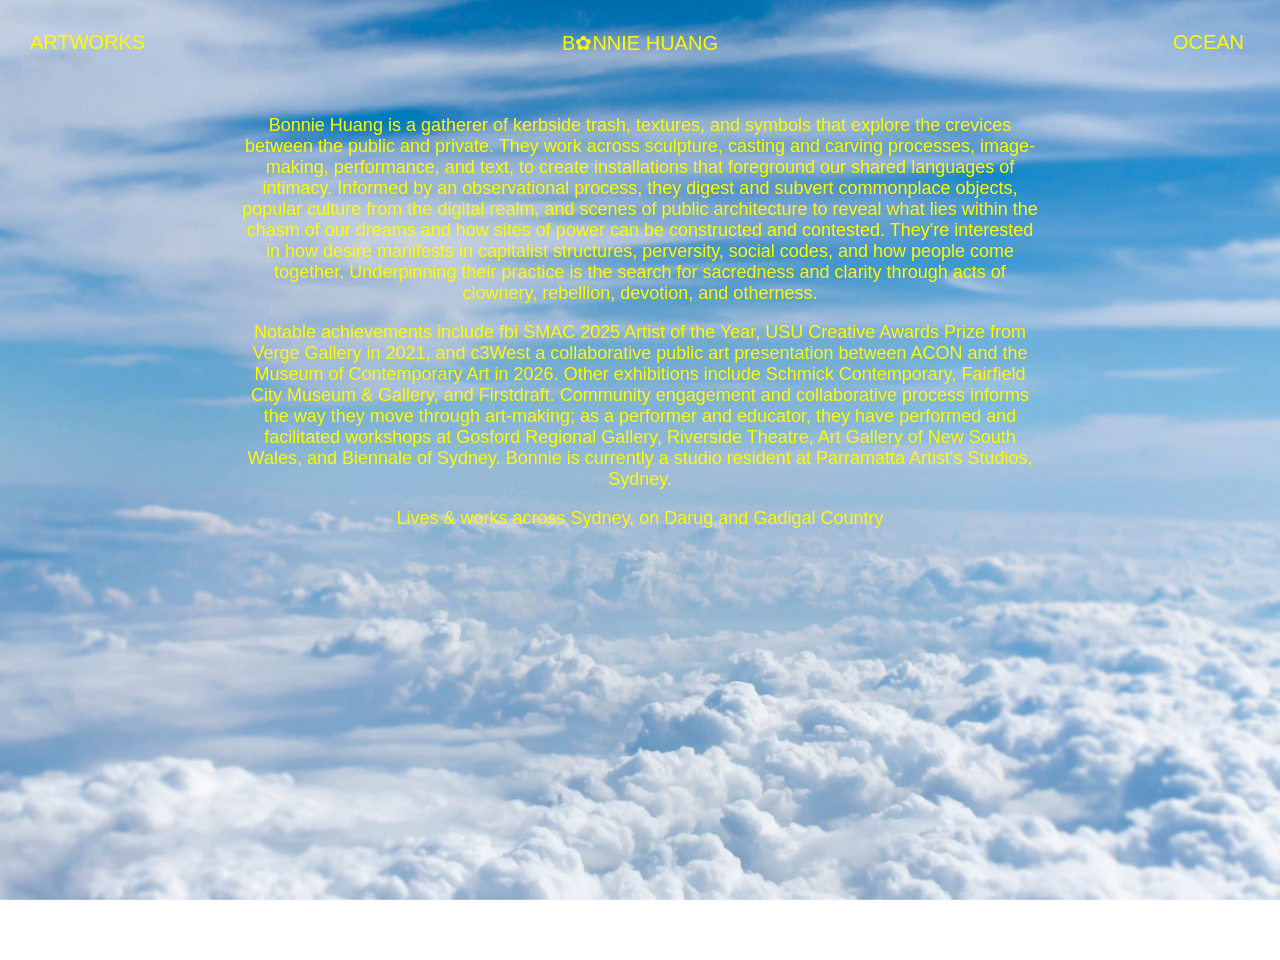
<file: index.html>
<!DOCTYPE html>
<html lang="en">

<head>
    <meta charset="UTF-8">
    <meta name="viewport" content="width=device-width, initial-scale=1.0">
    <title>Bonnie</title>
    <!-- <link rel="icon" href="assets/kelp.gif"> -->
    <link rel="stylesheet" href="styles/styles.css"> 
    <link rel="stylesheet" href="styles/artworks.css"> 
    <!-- <script src="scripts/bubbleCursor.js"></script>    -->

</head>

<body>

    <input type="checkbox" id="view-toggle" hidden>
    <script>
        if (window.location.hash === '#showArtworks') {
            document.getElementById('view-toggle').checked = true;
            history.replaceState(null, '', window.location.pathname);
        }
    </script>

    <header>
        <label for="view-toggle" id="view-label">
            <span class="show-when-about">ARTWORKS</span>
            <span class="show-when-artworks">ABOUT</span>
        </label>

        <a href="index.html" id="title">B✿NNIE HUANG</a>

        <button id="theme-toggle"></button>
    </header>

    <div id="about-text">
        <p>Bonnie Huang is a gatherer of kerbside trash, textures, and symbols that explore the crevices between the public and private. They work across sculpture, casting and carving processes, image-making, performance, and text, to create installations that foreground our shared languages of intimacy. Informed by an observational process, they digest and subvert commonplace objects, popular culture from the digital realm, and scenes of public architecture to reveal what lies within the chasm of our dreams and how sites of power can be constructed and contested. They're interested in how desire manifests in capitalist structures, perversity, social codes, and how people come together. Underpinning their practice is the search for sacredness and clarity through acts of clownery, rebellion, devotion, and otherness.</p>

        <p>Notable achievements include fbi SMAC 2025 Artist of the Year, USU Creative Awards Prize from Verge Gallery in 2021, and c3West a collaborative public art presentation between ACON and the Museum of Contemporary Art in 2026. Other exhibitions include Schmick Contemporary, Fairfield City Museum & Gallery, and Firstdraft. Community engagement and collaborative process informs the way they move through art-making; as a performer and educator, they have performed and facilitated workshops at Gosford Regional Gallery, Riverside Theatre, Art Gallery of New South Wales, and Biennale of Sydney. Bonnie is currently a studio resident at Parramatta Artist's Studios, Sydney.</p>

        <p>Lives & works across Sydney, on Darug and Gadigal Country</p>
    </div>

    <div id="artworks"></div>

    <script src="scripts/theme.js"></script>
    <script src="scripts/artworks.js"></script>
</body>

</html>
</file>
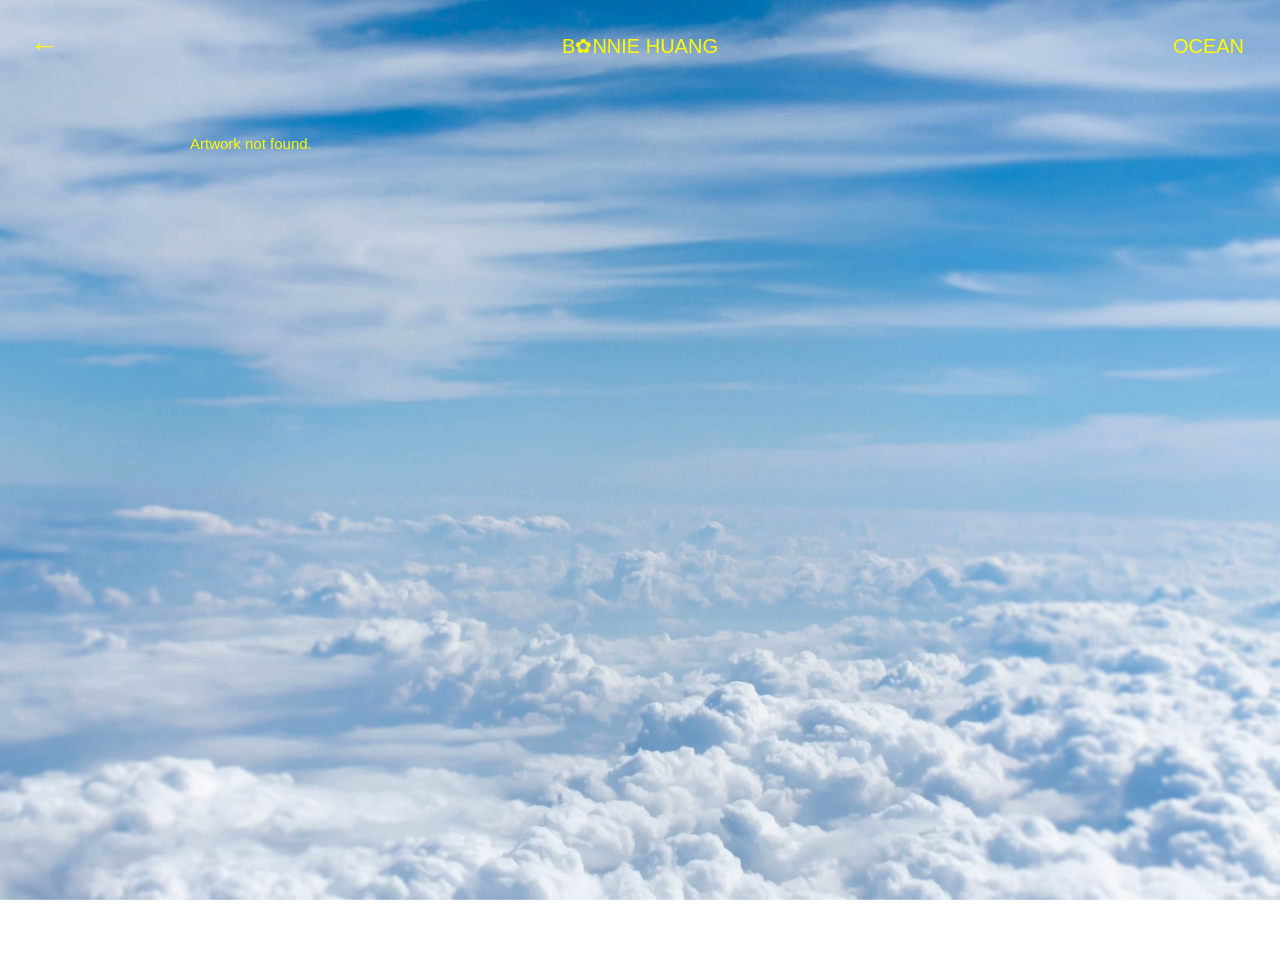
<file: artwork.html>
<!DOCTYPE html>
<html lang="en">

<head>
    <meta charset="UTF-8">
    <meta name="viewport" content="width=device-width, initial-scale=1.0">
    <title>Bonnie</title>
    <link rel="stylesheet" href="styles/styles.css">
    <link rel="stylesheet" href="styles/artwork.css">
</head>

<body>

    <input type="checkbox" id="view-toggle" hidden>

    <header>
        <a href="index.html#showArtworks" id="back-arrow">←</a> 

        <a href="index.html" id="title">B✿NNIE HUANG</a>

        <button id="theme-toggle"></button>
    </header>

    <div id="artwork-page"></div>

    <script src="scripts/theme.js"></script>
    <script src="scripts/artwork.js"></script>
</body>

</html>
</file>
<file: styles/styles.css>
body {
    min-height: 100vh;
    padding: 30px;
    margin: 0;
    overflow: hidden; 
    font-size: 15px;
    color: rgb(255, 251, 0);
    /* color: #fe4894; */
    position: relative;
    font-family:Arial, Helvetica, sans-serif;
    opacity: 0;
    transition: opacity 1.2s ease;
}

/* ************** BACKGROUND IMAGE **************** */
body::before {
    content: "";
    position: fixed;
    inset: 0;
    z-index: -1;
    background-size: cover;
    background-position: center;
    background-repeat: no-repeat;
}

body.theme-sky::before {
    background-image: url('../assets/images/skyLong.jpg');
}

body.theme-ocean::before {
    background-image: url('../assets/images/oceanComputer.png');
    background-position: top;
}

#bg-image {
    position: absolute;
    top: 0;
    left: 0;
    width: 100%;
    display: block;
    z-index: -1;
}
/* ************** BACKGROUND IMAGE **************** */

/* ************** HEADER **************** */
header {
    margin: 0;
    margin-bottom: 60px;
    display: flex;
    justify-content: space-between;
    align-items: center;
    font-size: 20px;
    position: relative;
}

#title {
    position: absolute;
    left: 50%;
    transform: translateX(-50%);
    color: inherit;
    text-decoration: none;
    cursor: pointer;
}

#theme-toggle {
    background: none;
    border: none;
    color: inherit;
    text-transform: uppercase;
    cursor: pointer;
    font: inherit;
}

#view-label {
    cursor: pointer;
}

#theme-toggle:hover, #view-label:hover, #title:hover {
    background-color: rgba(255, 247, 0, 0.304);
}

.show-when-artworks {
    display: none;
}

#view-toggle:checked ~ header .show-when-about {
    display: none;
}

#view-toggle:checked ~ header .show-when-artworks {
    display: inline;
}
/* ************** HEADER **************** */

/* ************** ABOUT **************** */
#about-text {
    display: block;
    max-width: 800px;
    margin: 0 auto 30px;
    text-align: center;
    /* padding-top: 30px; */
    font-size: larger;
}

#view-toggle:checked ~ #about-text {
    display: none;
}
/* ************** ABOUT **************** */

/* ************** ARTWORKS **************** */

#artworks {
    width: 800px;
    margin: 0 auto;
    max-height: 400px;
    overflow-y: auto;
    padding-right: 17px;
    scrollbar-color: rgb(255, 251, 0) transparent;
    scrollbar-width: thin;
}

#artworks::-webkit-scrollbar {
    width: 8px;
}

#artworks::-webkit-scrollbar-thumb {
    background-color: rgb(255, 251, 0);
}

#artworks::-webkit-scrollbar-thumb:hover {
    background-color: rgba(255, 251, 0, 0.304);
}

#artworks::-webkit-scrollbar-track {
    background-color: transparent;
}
/* ************** ARTWORKS **************** */
</file>
<file: styles/artworks.css>
/* ── artwork list ─────────────────────────────────────────── */

#artworks {
    display: none;
    flex-direction: column;
}

#view-toggle:checked ~ #artworks {
    display: flex;
}

.artwork-row {
    display: flex;
    align-items: center;
    justify-content: space-between;
    gap: 16px;
    padding: 14px 8px;
    border-top: 1px solid rgb(255, 247, 0);
    cursor: pointer;
    transition: background-color 0.2s ease;
}

#artworks .artwork-row:last-child {
    border-bottom: 1px solid rgb(255, 247, 0);
}

.artwork-row:hover {
    background-color: rgba(255, 247, 0, 0.304);
}

.artwork-date {
    flex: 0 0 auto;
    white-space: nowrap;
}

.artwork-name {
    flex: 1 1 auto;
    text-transform: uppercase;
    letter-spacing: 0.04em;
}

.artwork-icon {
    width: 40px;
    height: 40px;
    object-fit: cover;
    flex: 0 0 auto;
}
</file>
<file: styles/artwork.css>
body {
    overflow: auto;
}

header {
    position: fixed;
    top: 30px;
    left: 30px;
    right: 30px;
}

#artwork-page {
    max-width: 900px;
    margin: 0 auto;
    padding-top: 90px;
}

#back-arrow {
    color: inherit;
    text-decoration: none;
    font-size: 1.4em;
}

.artwork-title {
    text-align: center;
    text-transform: uppercase;
}

.artwork-content {
    display: flex;
    gap: 30px;
    align-items: flex-start;
}

.artwork-media {
    flex: 0 1 50%;
    max-width: 50%;
}

.artwork-media img,
.artwork-media iframe {
    width: 100%;
    display: block;
}

.artwork-media iframe {
    aspect-ratio: 16 / 9;
    border: none;
}

.artwork-description {
    flex: 1 1 50%;
    margin: 0;
}
</file>
